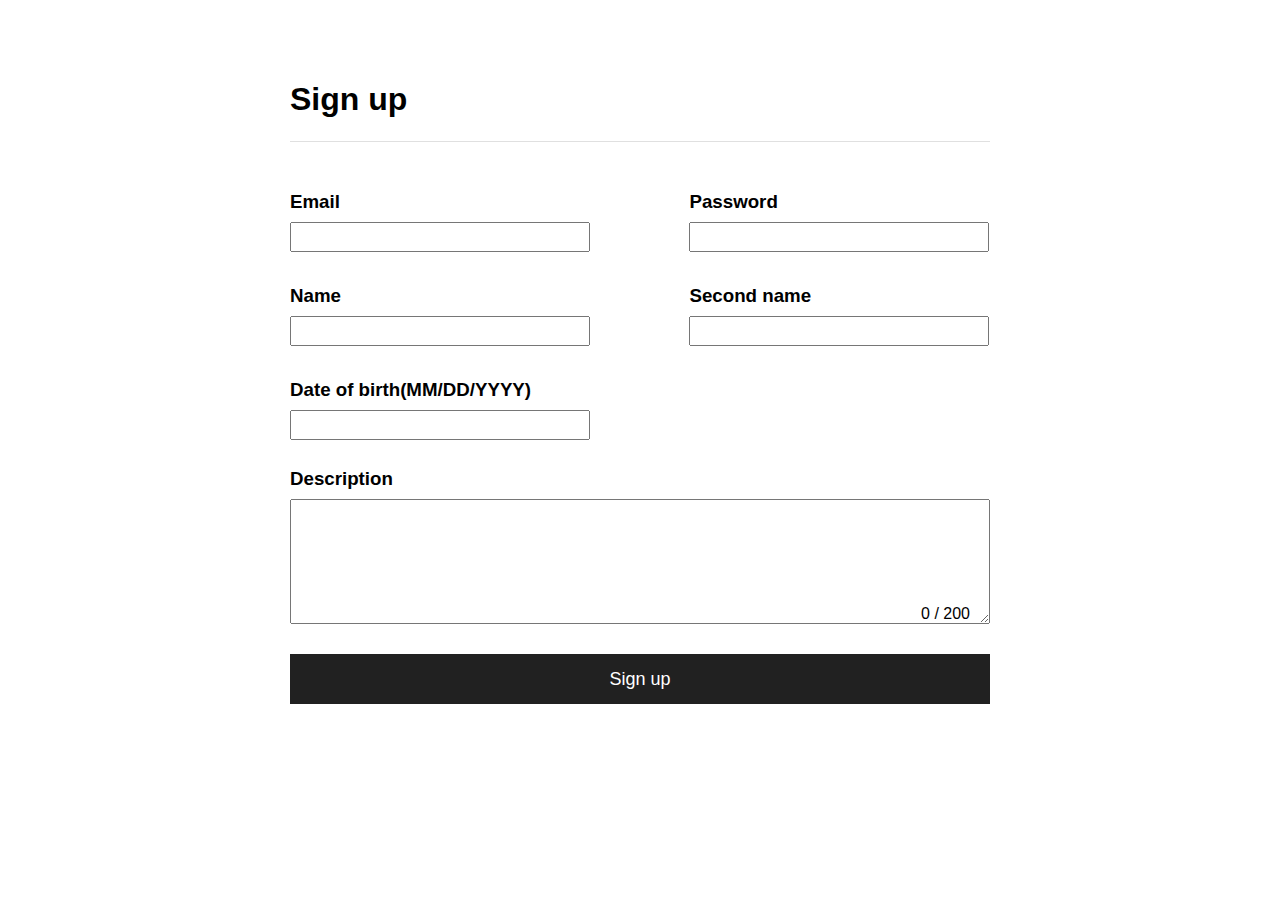
<file: signup.html>
<html>
<head>
    <link rel="stylesheet" type="text/css" href="stylesheets/form.css">
    <title>Sign up</title>
</head>
<body>
<div class="form">
    <form id="form">
        <div class="title">
            <h1>Sign up</h1>
        </div>
        <div class="line">
            <span class="inline right">
                <span><h3>Email</h3></span>
                <input type="email" class="input email" required>
            </span>
            <span class="inline">
                <span><h3>Password</h3></span>
                <input type="password" class="input" required>
            </span>
        </div>
        <div class="line">
            <span class="inline right">
                <span><h3>Name</h3></span>
                <input type="text" class="input" id="name" required>
            </span>
            <div class="alert leftAlert">No spaces allowed!</div>
            <span class="inline">
                <span><h3>Second name</h3></span>
                <input type="text" class="input" id="secondname" required>
            </span>
            <div class="alert rightAlert">No spaces allowed!</div>
        </div>
        <div class="line">
            <span class="inline right">
                <span><h3>Date of birth(MM/DD/YYYY)</h3></span>
                <input type="text" class="input" pattern="(0[1-9]|1[012])[- /.](0[1-9]|[12][0-9]|3[01])[- /.](19|20)\d\d" required>
            </span>
        </div>
        <div class="line">
            <span class="inline right">
                <span><h3>Description</h3></span>
                <textarea class="input desc" id="textarea"></textarea>
            </span>
            <span id="cnt">0 / 200</span>
        </div>

        <input type="submit" class="submit" value="Sign up">
    </form>
</div>

<script type="text/javascript" src="javascripts/jquery-1.11.2.min.js"></script>
<script type="text/javascript" src="javascripts/form.js"></script>
</body>
</html>
</file>
<file: stylesheets/form.css>
body{
    font-family: "Roboto", Roboto, arial, sans-serif;
}

h3{
    display: block;
}

.form{
    padding: 30px;
    width: 700px;
    position: absolute;
    left: 0;
    right: 0;
    top: 0;
    bottom: 0;
    margin: 30px auto;
}

.title{
    width:100%px;
    height: 60px;
    border-bottom: 1px solid #E0E0E0;
    margin-bottom: 30px;
}

.line{
    margin-bottom: 20px;
    width: 100%;
}

.inline{
    display: inline-block;
}

.right{
    margin-right: 95px;
}

.input{
    display: inline;
    margin: -10px 0;
    height: 30px;
    width: 300px;
    padding: 0 0;
    font-size: 1.1em;
}

.email{
    width: 300px;
}

.desc{
    width: 700px;
    height: 125px;
    font-size: 18px;
    position: relative;
}

#cnt{
    position: absolute;
    top: 575px;
    right: 50px;
}

.submit{
    margin-top: 20px;
    margin-bottom: 40px;
    width: 100%;
    height: 50px;
    background: #212121;
    border: none;
    color: white;
    font-family: "Roboto", Roboto, arial, sans-serif;
    font-size: 18px;
}


.alert{
    display: none;
    line-height: 30px;
    width: 150px;
    position: absolute;
    border-radius: 6px;
    border: 1px solid white;
    text-align: center;
    vertical-align: middle;
    background: lightcoral;
    color: white;
}

.leftAlert{
    left: -135px;
    bottom: 284px;
}

.rightAlert{
    right: -135px;
    bottom: 284px;
}
</file>
